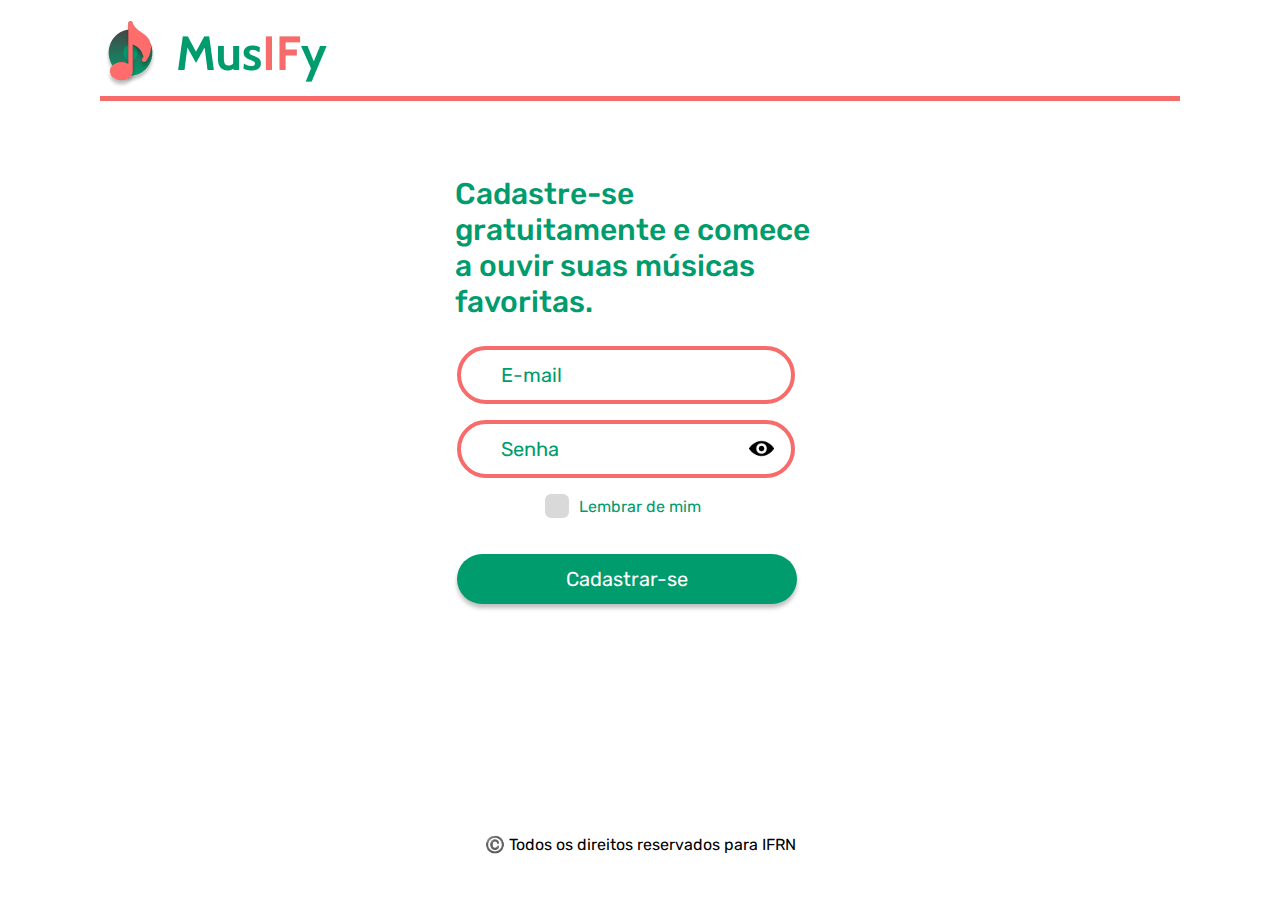
<file: index.html>
<!DOCTYPE html>
<html lang="pt-BR">
<head>
    <meta charset="UTF-8">
    <meta name="viewport" content="width=device-width, initial-scale=1.0">
    <meta http-equiv="X-UA-Compatible" content="ie=edge">
    <link rel="stylesheet" href="index.css">
    <title>Cadastrar-se</title>
</head>
<body>
    <header>
        <h1><img src="./imagens/musify-logo.png" alt="Musify"></h1>
    </header>

    <main>
        <h2>Cadastre-se gratuitamente e comece a ouvir suas músicas favoritas.</h2>

        <form action="home.html">
            <p><input type="email" placeholder="E-mail" class="dados"></p>
            <p><input type="password" placeholder="Senha" class="dados" id="senha"> <img src="./imagens/olho.png" alt="Mostrar Senha" class="olho" onclick="mostrar()"></p>

            <div class="lembrar-container">
                <input type="checkbox" id="lembrar" class="lembrar">
                <label for="lembrar">Lembrar de mim</label>
              </div>              

            <p><input type="submit" value="Cadastrar-se" class="cadastro"></p>
        </form>
    </main>

    <footer><p>©️ Todos os direitos reservados para IFRN</p></footer>

    <script src="./index.js"></script>
</body>
</html>
</file>
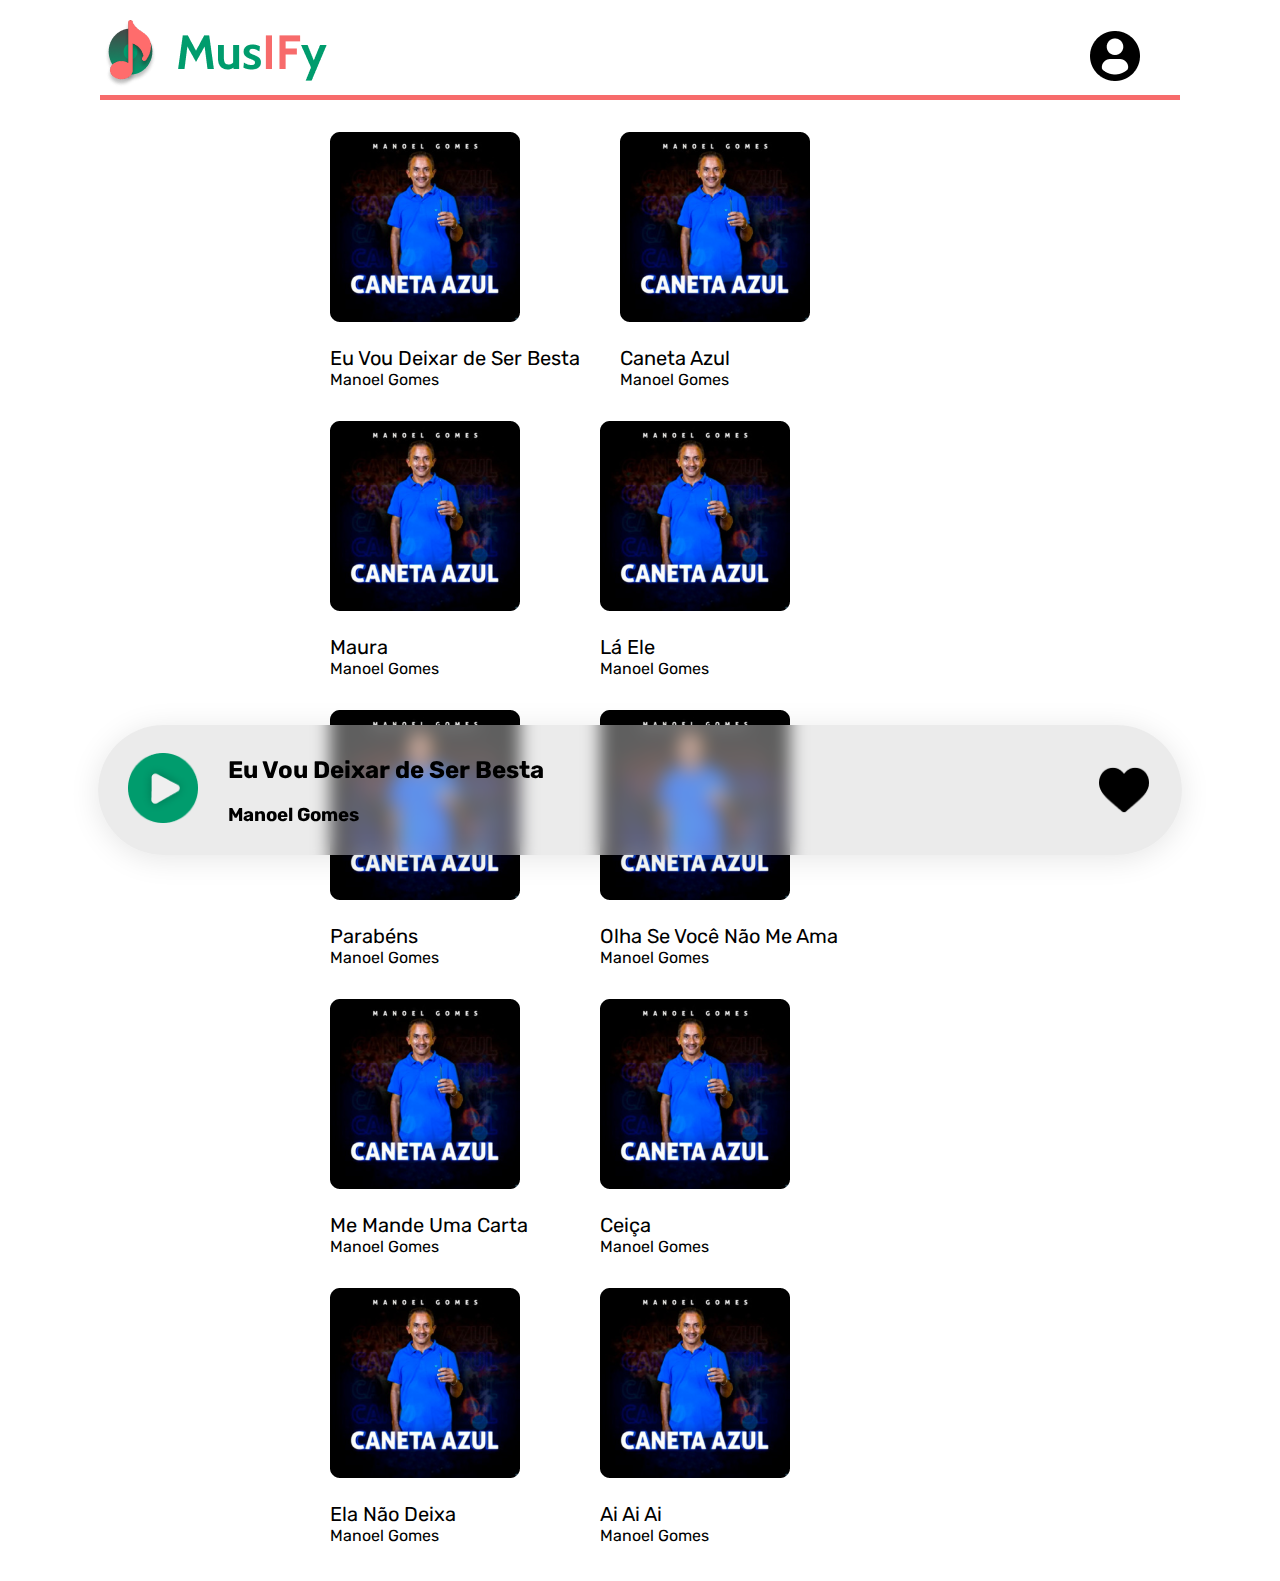
<file: home.html>
<!DOCTYPE html>
<html lang="pt-BR">
<head>
    <meta charset="UTF-8">
    <meta name="viewport" content="width=device-width, initial-scale=1.0">
    <meta http-equiv="X-UA-Compatible" content="ie=edge">
    <link rel="stylesheet" href="home.css">
    <title>MusIFy</title>
</head>
<body>
    <header>
        <h1><img src="./imagens/musify-logo.png" alt="Musify"></h1>
        <figure><a href="perfil.html"><img src="./imagens/perfil.png" alt="Perfil"></a></figure>
    </header>

    <main>
        <ul>
            <li>
                <figure><a><img src="./imagens/capa-pequena.png" alt="Musica"></a></figure>
                <p class="nomeMusica"><a href="musica.html">Eu Vou Deixar de Ser Besta</a></p>
                <p class="nomeArtista"><a href="musica.html">Manoel Gomes</a></p>
            </li>

            <li>
                <figure class="imagem"><a href="musica.html"><img src="./imagens/capa-pequena.png" alt="Musica"></a></figure>
                <p class="nomeMusica"><a href="musica.html">Caneta Azul</a></p>
                <p class="nomeArtista"><a href="musica.html">Manoel Gomes</a></p>
            </li>

            <li>
                <figure class="imagem"><a href="musica.html"><img src="./imagens/capa-pequena.png" alt="Musica"></a></figure>
                <p class="nomeMusica"><a href="musica.html">Maura</a></p>
                <p class="nomeArtista"><a href="musica.html">Manoel Gomes</a></p>
            </li>

            <li>
                <figure class="imagem"><a href="musica.html"><img src="./imagens/capa-pequena.png" alt="Musica"></a></figure>
                <p class="nomeMusica"><a href="musica.html">Lá Ele</a></p>
                <p class="nomeArtista"><a href="musica.html">Manoel Gomes</a></p>
            </li>

            <li>
                <figure class="imagem"><a href="musica.html"><img src="./imagens/capa-pequena.png" alt="Musica"></a></figure>
                <p class="nomeMusica"><a href="musica.html">Parabéns</a></p>
                <p class="nomeArtista"><a href="musica.html">Manoel Gomes</a></p>
            </li>

            <li>
                <figure class="imagem"><a href="musica.html"><img src="./imagens/capa-pequena.png" alt="Musica"></a></figure>
                <p class="nomeMusica"><a href="musica.html">Olha Se Você Não Me Ama</a></p>
                <p class="nomeArtista"><a href="musica.html">Manoel Gomes</a></p>
            </li>

            <li>
                <figure class="imagem"><a href="musica.html"><img src="./imagens/capa-pequena.png" alt="Musica"></a></figure>
                <p class="nomeMusica"><a href="musica.html">Me Mande Uma Carta</a></p>
                <p class="nomeArtista"><a href="musica.html">Manoel Gomes</a></p>
            </li>

            <li>
                <figure class="imagem"><a href="musica.html"><img src="./imagens/capa-pequena.png" alt="Musica"></a></figure>
                <p class="nomeMusica"><a href="musica.html">Ceiça</a></p>
                <p class="nomeArtista"><a href="musica.html">Manoel Gomes</a></p>
            </li>

            <li>
                <figure class="imagem"><a href="musica.html"><img src="./imagens/capa-pequena.png" alt="Musica"></a></figure>
                <p class="nomeMusica"><a href="musica.html">Ela Não Deixa</a></p>
                <p class="nomeArtista"><a href="musica.html">Manoel Gomes</a></p>
            </li>

            <li>
                <figure class="imagem"><a href="musica.html"><img src="./imagens/capa-pequena.png" alt="Musica"></a></figure>
                <p class="nomeMusica"><a href="musica.html">Ai Ai Ai</a></p>
                <p class="nomeArtista"><a href="musica.html">Manoel Gomes</a></p>
            </li>
        </ul>
    </main>

    <div class="slaDeMusica">
        <a href="musica.html"><img class="play" href="musica.html" src="./imagens/play.png" alt="Play"></a>

        <div class="nomes">
            <h2>Eu Vou Deixar de Ser Besta</h2>
            <h3>Manoel Gomes</h3>
        </div>
        
        <img class="curtir" src="./imagens/like.png" alt="Curtir">
    </div>
</body>
</html>
</file>
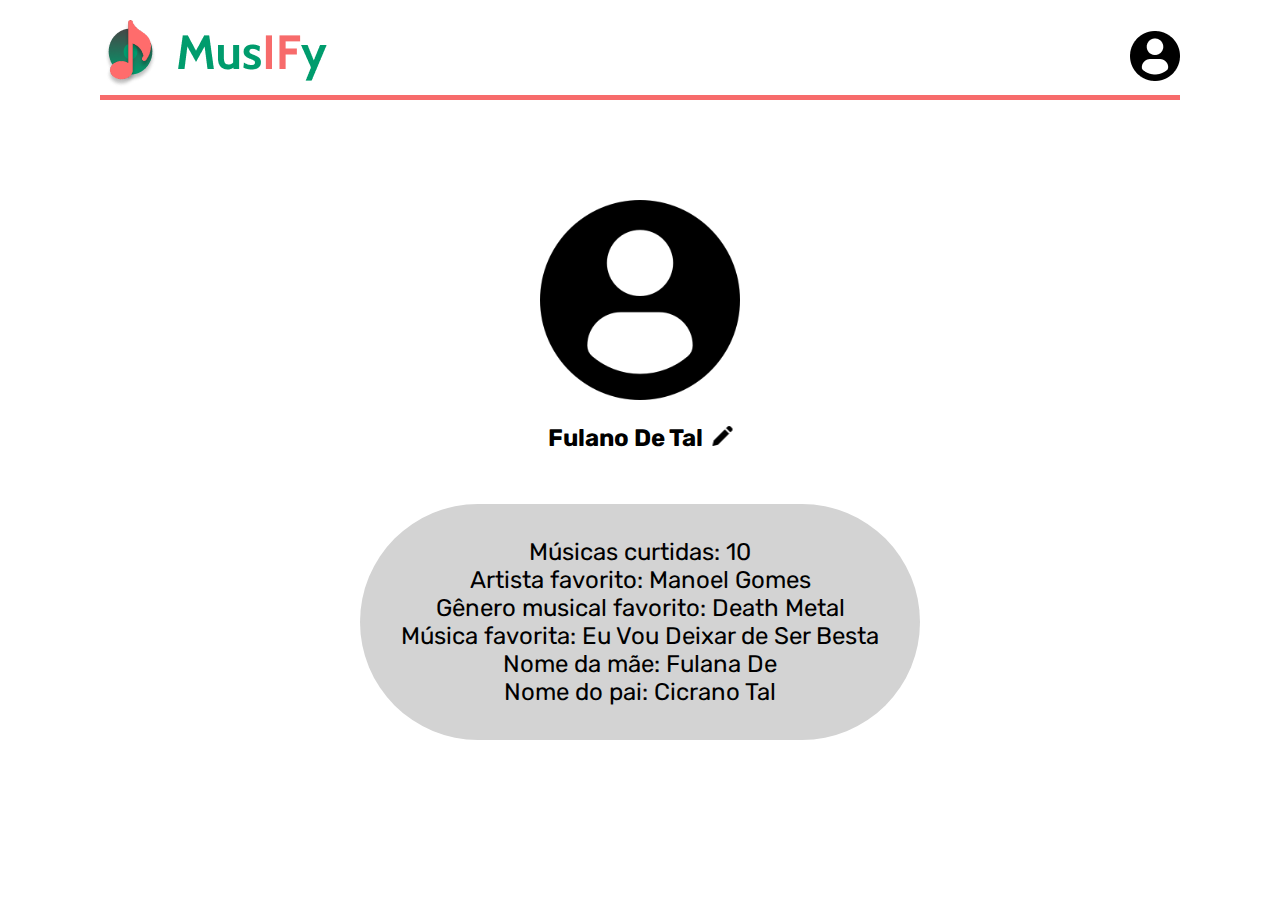
<file: perfil.html>
<!DOCTYPE html>
<html lang="pt-BR">
<head>
    <meta charset="UTF-8">
    <meta name="viewport" content="width=device-width, initial-scale=1.0">
    <meta http-equiv="X-UA-Compatible" content="ie=edge">
    <link rel="stylesheet" href="perfil.css">
    <title>Perfil de Fulano De Tal</title>
</head>
<body>
    <header>
        <h1><a href="home.html"><img src="./imagens/musify-logo.png" alt="Musify"></a></h1>
        <a href="perfil.html"><img src="./imagens/perfil.png" alt="Perfil"></a>
    </header>

    <main>
        <div class="perfil">
            <img class="foto" src="./imagens/profile-user.png" alt="Perfil">
            <div class="nomes"><h2>Fulano De Tal</h2> <a><img class="editar" src="./imagens/lapis.png" alt="Editar"></a></div>
        </div>

        <div class="informacoes">
            <p>
                Músicas curtidas: 10 <br>
                Artista favorito: Manoel Gomes <br>
                Gênero musical favorito: Death Metal <br>
                Música favorita: Eu Vou Deixar de Ser Besta <br>
                Nome da mãe: Fulana De <br>
                Nome do pai: Cicrano Tal <br>
            </p>
        </div>
    </main>
</body>
</html>
</file>
<file: index.css>
@import url('https://fonts.googleapis.com/css2?family=Rubik:wght@500&display=swap');

body {
    font-family: 'Rubik';
    margin: 20px 100px;
}

::selection {
    background: #009C6D;
    color: white;
}

header {
    height: 75px;
    border: solid #F76B6B;
    border-width: 0 0 5px 0;
}

main {
    margin-top: 50px;
    display: flex;
    flex-direction: column;
    justify-content: center;
    align-items: center;
}  

h2 {
    width: 370px;
    font-weight: 500;
    font-size: 30px;
    color: #009C6D;
    margin-bottom: 10px;
}

footer {
    position: absolute;
    bottom: 30px;
    left: 50%;
    text-align: center;
    display: flex;
    justify-content: center;
    transform: translateX(-50%);
}

.dados {
    font-size: 20px;
    font-family: 'Rubik';
    color: #009C6D;
    border: 4px solid #F76B6B;
    border-radius: 100px;
    width: 250px;
    height: 30px;
    padding: 10px 40px;
}

.dados::placeholder {
    color: #009C6D;
}

.dados:focus {
    outline: 0;
}

.lembrar-container {
    display: flex;
    justify-content: center;

    /* ATENÇÃO: não é gambiarra, é porque eu ocultei o checkbox original mas ele ainda ocupa espaço, então tive que compensar esse espaço com um margin negativo :D */
    margin-left: -35px;
}

.lembrar {
    position: relative;
    display: none;
}

label[for="lembrar"] {
    display: flex;
    align-items: center;
    color: #009C6D;
    user-select: none;
}

label[for="lembrar"]:before {
    cursor: pointer;
    content: "";
    display: inline-block;
    width: 20px;
    height: 20px;
    border: 2px solid #D9D9D9;
    background-color: #D9D9D9;
    margin-right: 10px;
    border-radius: 6px;
}

.lembrar:checked + label:before {
    font-size: 18px;
    border: 2px solid #009C6D;
    background-color: #009C6D;
}

.cadastro {
    transform: translateY(0);
    transition: all .3s ease-in-out;
    font-size: 20px;
    font-family: 'Rubik';
    background-color: #009C6D;
    color: white;
    border: none;
    width: 340px;
    height: 50px;
    text-align: center;
    margin: auto;
    margin-top: 20px;
    border-radius: 100px;
    box-shadow: 0px 4px 4px rgba(0, 0, 0, 0.25);
}

.cadastro:hover {
    cursor: pointer;
    transform: translateY(-10px);
    transition: all .3s ease-in-out;
    background-color: #00825b;
}

.olho {
    cursor: pointer;
    width: 25px;
    height: auto;
    position: relative;
    top: 5px;
    right: 50px;
}
</file>
<file: home.css>
@import url('https://fonts.googleapis.com/css2?family=Rubik:wght@500&display=swap');

body {
    font-family: 'Rubik';
    margin: 20px 100px;
}

::selection {
    background: #009C6D;
    color: white;
}

header {
    display: flex;
    justify-content: space-between;
    align-items: center;
    height: 75px;
    border: solid #F76B6B;
    border-width: 0 0 5px 0;
}

main {
    margin: 0px 150px;
}

ul {
    display: flex;
    flex-wrap: wrap;
    width: 100%;
    list-style-type: none;
    flex-direction: row;
}

a {
    text-decoration: none;
    color: black;
}

.nomeMusica {
    margin-left: 40px;
    font-size: 20px;
    margin-bottom: 0;
}

.nomeArtista {
    margin-top: 0;
    margin-left: 40px;
    font-size: 16px;
}

.imagem {
    margin-bottom: 0;
}

.slaDeMusica {
    background: rgba(211, 211, 211, 0.45);
    box-shadow: 0 4px 30px rgba(0, 0, 0, 0.1);
    backdrop-filter: blur(8.5px);
    -webkit-backdrop-filter: blur(8.5px);
    align-items: center;
    padding: 30px;
    display: flex;
    top: 90%;
    position: fixed;
    width: 80%;
    height: 70px; 
    left: 50%;
    transform: translate(-50%, -50%);
    text-align: center;
    bottom: 0px;
    margin: auto;
    border-radius: 200px;
}

.nomes {
    display: column;
    text-align: left;
}

.play {
    width: 70px;
    height: 70px;
    margin-right: 30px;
}

.curtir {
    width: 50px;
    height: 50px;
    justify-content: right;
    text-align: right;
    margin-right: 0;
    position: absolute;
    right: 3%;
}
</file>
<file: perfil.css>
@import url('https://fonts.googleapis.com/css2?family=Rubik:wght@500&display=swap');

body {
    font-family: 'Rubik';
    margin: 20px 100px;
}

::selection {
    background: #009C6D;
    color: white;
}

header {
    display: flex;
    justify-content: space-between;
    align-items: center;
    height: 75px;
    border: solid #F76B6B;
    border-width: 0 0 5px 0;

    margin-bottom: 100px;
}

main {
    margin: 0px 150px;
    margin: auto;
    text-align: center;
}

.nomes {
    position: absolute;
    left: 50%;
    transform: translateX(-50%);
    display: flex;
    align-items: center;
}

.editar {
    margin-left: 10px;
    width: 20px;
    height: 20px;
}

.foto {
    width: 200px;
    height: 200px;
}

.informacoes {
    margin-top: 100px;
    background-color: rgb(211, 211, 211);
    width: 50%;
    font-size: 24px;
    border-radius: 200px;
    margin: 100px auto;
    padding: 10px;
}
</file>
